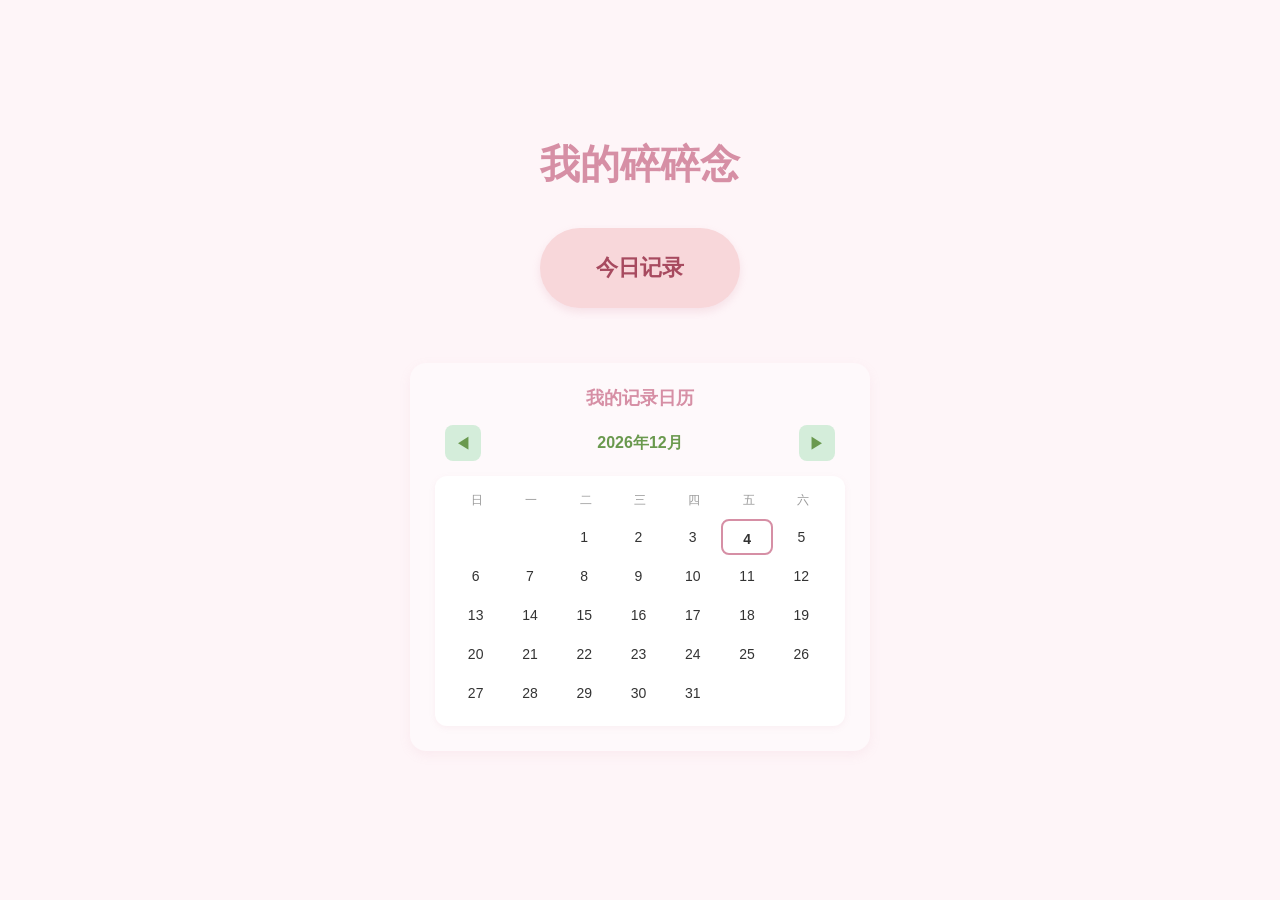
<file: index.html>
<!DOCTYPE html>
<html lang="zh-CN">
<head>
  <meta charset="UTF-8">
  <!-- 手机适配核心标签 -->
  <meta name="viewport" content="width=device-width, initial-scale=1.0, maximum-scale=1.0, user-scalable=no">
  <title>我的碎碎念</title>
  <!-- 引入Bootstrap CDN -->
  <link href="https://cdn.jsdelivr.net/npm/bootstrap@5.3.0/dist/css/bootstrap.min.css" rel="stylesheet">
  <!-- 引入统一样式 -->
  <link rel="stylesheet" href="style.css">
</head>
<body>
  <!-- 整体淡粉色背景，居中布局 -->
  <div class="main-container">
    <!-- 页面标题 -->
    <h1 class="page-title">我的碎碎念</h1>

    <!-- 中间大按钮：今日记录（跳转至填写页面） -->
    <a href="record.html" class="today-record-btn">今日记录</a>

    <!-- 日历容器：左右按钮+年月显示+单个月份日历 -->
    <div class="calendar-container">
      <h3 class="calendar-main-title">我的记录日历</h3>
      <!-- 日历控制栏（左按钮+中间年月（可点击弹窗）+右按钮） -->
      <div class="calendar-control-bar">
        <button id="prevBtn" class="calendar-toggle-btn left-btn">◀</button>
        <span id="currentYearMonth" class="current-year-month" style="cursor: pointer;">2026年1月</span>
        <button id="nextBtn" class="calendar-toggle-btn right-btn">▶</button>
      </div>
      <!-- 单个月份日历容器（动态更新） -->
      <div class="single-month-calendar">
        <!-- 星期头部 -->
        <div class="month-week">
          <div class="month-week-item">日</div>
          <div class="month-week-item">一</div>
          <div class="month-week-item">二</div>
          <div class="month-week-item">三</div>
          <div class="month-week-item">四</div>
          <div class="month-week-item">五</div>
          <div class="month-week-item">六</div>
        </div>
        <!-- 日期格子容器（动态生成） -->
        <div id="monthDays" class="month-days"></div>
      </div>
    </div>
  </div>

  <!-- 年月选择弹窗（默认隐藏） -->
  <div id="dateSelectMask" class="date-select-mask"></div>
  <div id="dateSelectModal" class="date-select-modal">
    <h4 class="modal-title">选择年月</h4>
    <div class="modal-select-group">
      <label for="yearSelect" class="select-label">年份</label>
      <select id="yearSelect" class="form-control modal-select"></select>
    </div>
    <div class="modal-select-group">
      <label for="monthSelect" class="select-label">月份</label>
      <select id="monthSelect" class="form-control modal-select"></select>
    </div>
    <div class="modal-btn-group">
      <button id="cancelModal" class="btn green-btn modal-btn">取消</button>
      <button id="confirmModal" class="btn green-btn modal-btn">确认</button>
    </div>
  </div>

  <!-- 引入Bootstrap JS -->
  <script src="https://cdn.jsdelivr.net/npm/bootstrap@5.3.0/dist/js/bootstrap.bundle.min.js"></script>
  <!-- 引入功能逻辑JS -->
  <script src="app.js"></script>
</body>
</html>
</file>
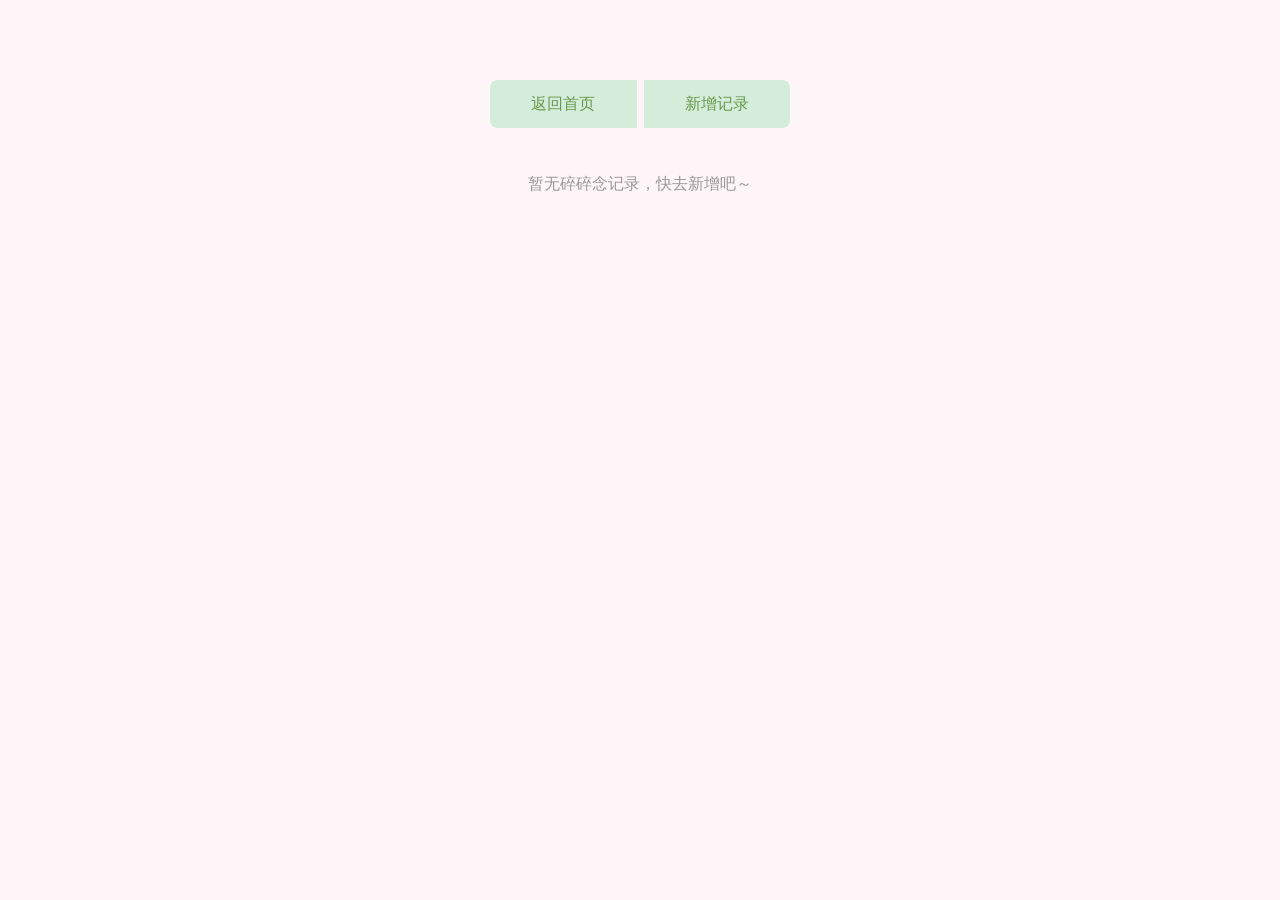
<file: detail.html>
<!DOCTYPE html>
<html lang="zh-CN">
<head>
  <meta charset="UTF-8">
  <!-- 手机适配核心标签，与其他页面一致 -->
  <meta name="viewport" content="width=device-width, initial-scale=1.0, maximum-scale=1.0, user-scalable=no">
  <title>我的碎碎念 - 所有记录</title>
  <!-- 引入Bootstrap CDN -->
  <link href="https://cdn.jsdelivr.net/npm/bootstrap@5.3.0/dist/css/bootstrap.min.css" rel="stylesheet">
  <!-- 引入统一样式，确保淡粉色背景+竖线+节点样式 -->
  <link rel="stylesheet" href="style.css">
</head>
<body>
  <!-- 展示页面：淡粉色背景，居中布局 -->
  <div class="detail-container">
    <!-- 页面标题 -->
    <h2 class="detail-title"></h2>

    <!-- 淡绿色返回按钮组 -->
    <div class="btn-group mb-4 d-flex gap-2 justify-content-center" style="max-width: 300px; margin: 0 auto 30px auto;">
      <a href="index.html" class="btn green-btn flex-1">返回首页</a>
      <a href="record.html" class="btn green-btn flex-1">新增记录</a>
    </div>

    <!-- 记录分组容器（按日期分组，承载左侧竖线+日期标题+记录卡片） -->
    <div id="fullDiaryList" class="full-diary-list"></div>
  </div>

  <!-- 引入Bootstrap JS -->
  <script src="https://cdn.jsdelivr.net/npm/bootstrap@5.3.0/dist/js/bootstrap.bundle.min.js"></script>
  <!-- 引入功能逻辑JS -->
  <script src="app.js"></script>
</body>
</html>
</file>
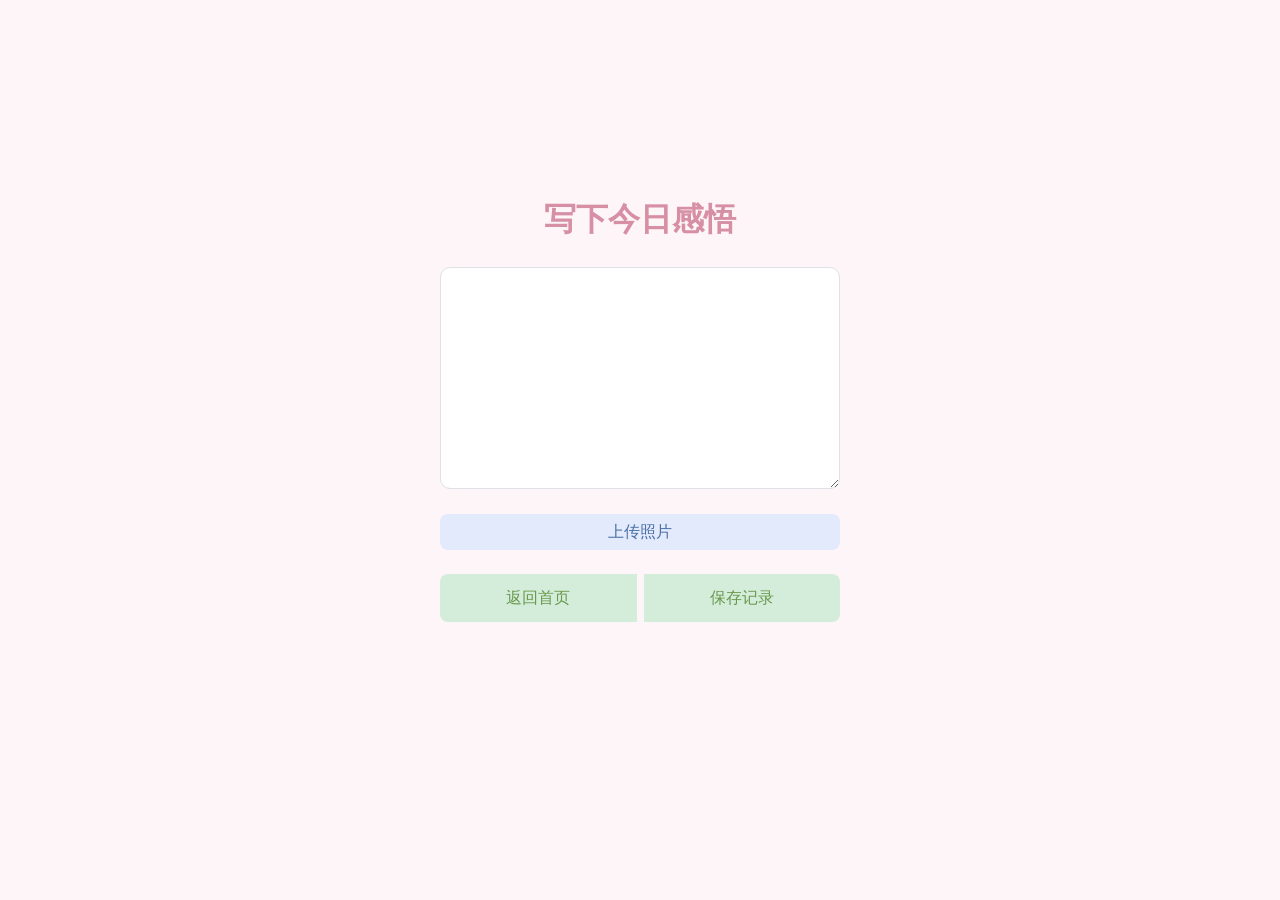
<file: record.html>
<!DOCTYPE html>
<html lang="zh-CN">
<head>
  <meta charset="UTF-8">
  <!-- 手机适配核心标签，与首页一致 -->
  <meta name="viewport" content="width=device-width, initial-scale=1.0, maximum-scale=1.0, user-scalable=no">
  <title>今日碎碎念 - 填写页面</title>
  <!-- 引入Bootstrap CDN -->
  <link href="https://cdn.jsdelivr.net/npm/bootstrap@5.3.0/dist/css/bootstrap.min.css" rel="stylesheet">
  <!-- 引入统一样式（与首页共用，确保背景/按钮样式一致） -->
  <link rel="stylesheet" href="style.css">
</head>
<body>
  <!-- 填写页面：淡粉色背景，居中布局 -->
  <div class="record-container">
    <!-- 页面标题 -->
    <h2 class="record-title">写下今日感悟</h2>

    <!-- 填写表单（无白色背景，继承淡粉色：仅保留碎碎念内容+照片上传+按钮组） -->
    <div class="record-form">
      <!-- 移除：标题输入框 -->

      <!-- 核心感悟内容（仅保留这部分核心输入） -->
      <div class="mb-3">
        <label class="form-label"></label>
        <textarea id="diaryContent" class="form-control" rows="6" placeholder=""></textarea>
      </div>

      <!-- 照片上传区域 -->
      <div class="mb-3">
        <button id="uploadPhoto" class="btn upload-btn w-100 mb-2">上传照片</button>
        <img id="photoPreview" class="photo-preview" alt="照片预览">
      </div>

      <!-- 淡绿色按钮组：返回首页 + 保存记录 -->
      <div class="btn-group d-flex gap-2">
        <a href="index.html" class="btn green-btn flex-1">返回首页</a>
        <button id="saveDiary" class="btn green-btn flex-1">保存记录</button>
      </div>
    </div>
  </div>

  <!-- 引入Bootstrap JS -->
  <script src="https://cdn.jsdelivr.net/npm/bootstrap@5.3.0/dist/js/bootstrap.bundle.min.js"></script>
  <!-- 引入功能逻辑JS（与首页共用） -->
  <script src="app.js"></script>
</body>
</html>
</file>
<file: style.css>
/* 全局样式：所有页面共用淡粉色背景 */
body {
  background-color: #fef5f8; /* 柔和淡粉色，统一所有页面背景 */
  margin: 0;
  padding: 20px 0;
  font-family: "Microsoft YaHei", "微软雅黑", sans-serif;
  min-height: 100vh;
  display: flex;
  justify-content: center;
  align-items: flex-start;
  position: relative; /* 为弹窗遮罩层提供定位参考 */
}

/* ------------------- 首页样式（无修改） ------------------- */
/* 首页主容器 */
.main-container {
  width: 100%;
  max-width: 500px;
  padding: 0 20px;
  text-align: center;
}

/* 首页标题 */
.page-title {
  color: #d68fa5;
  margin-bottom: 40px;
  font-weight: bold;
  padding-top: 120px;
}

/* 首页中间大按钮：今日记录 */
.today-record-btn {
  display: inline-block;
  width: 200px;
  height: 80px;
  line-height: 80px;
  background-color: #f8d7da; /* 浅粉系按钮 */
  color: #a74a5f;
  border: none;
  border-radius: 40px; /* 圆角按钮 */
  font-size: 22px;
  font-weight: bold;
  text-decoration: none; /* 去除a标签下划线 */
  cursor: pointer;
  box-shadow: 0 4px 8px rgba(214, 143, 165, 0.2);
  transition: all 0.3s ease;
  margin-bottom: 35px;
}

/* 今日记录按钮 hover 效果 */
.today-record-btn:hover {
  background-color: #f5c6cb;
  color: #a74a5f;
  transform: translateY(-2px);
  box-shadow: 0 6px 12px rgba(214, 143, 165, 0.3);
  text-decoration: none;
}

/* 日历容器 */
.calendar-container {
  width: 100%;
  margin-top: 20px;
  background-color: #fef9fb; /* 浅粉背景，贴合整体风格 */
  padding: 25px;
  border-radius: 16px;
  box-shadow: 0 4px 12px rgba(214, 143, 165, 0.1);
}

/* 日历主标题 */
.calendar-main-title {
  color: #d68fa5;
  font-size: 18px;
  margin-bottom: 15px;
  font-weight: bold;
  text-align: center;
}

/* 日历控制栏（左按钮+中间年月+右按钮，两端对齐布局） */
.calendar-control-bar {
  display: flex;
  justify-content: space-between; /* 左右按钮两端分布，中间年月居中 */
  align-items: center;
  margin-bottom: 15px;
  padding: 0 10px;
}

/* 日历左右切换按钮样式（通用） */
.calendar-toggle-btn {
  width: 36px;
  height: 36px;
  line-height: 36px;
  text-align: center;
  background-color: #d4edda; /* 淡绿色，与标亮颜色统一 */
  color: #6a994e;
  border: none;
  border-radius: 8px;
  font-size: 16px;
  cursor: pointer;
  transition: all 0.2s ease;
}

/* 切换按钮hover效果 */
.calendar-toggle-btn:hover {
  background-color: #c3e6cb;
  color: #5a863e;
  transform: scale(1.05);
}

/* 当前年月显示样式（可点击，添加手型光标） */
.current-year-month {
  color: #6a994e;
  font-size: 16px;
  font-weight: bold;
  transition: all 0.2s ease;
}

/* 年月文本hover效果 */
.current-year-month:hover {
  color: #5a863e;
  transform: scale(1.05);
}

/* 单个月份日历样式 */
.single-month-calendar {
  background-color: #fff;
  padding: 15px;
  border-radius: 12px;
  box-shadow: 0 2px 6px rgba(214, 143, 165, 0.1);
}

/* 星期头部容器 */
.month-week {
  display: flex;
  justify-content: space-between;
  margin-bottom: 10px;
}

/* 星期项样式 */
.month-week-item {
  width: calc(100% / 7);
  text-align: center;
  color: #999;
  font-size: 12px;
  font-weight: 500;
}

/* 日期格子容器 */
.month-days {
  display: flex;
  flex-wrap: wrap;
  gap: 3px;
}

/* 日期项基础样式 */
.month-day-item {
  width: calc(100% / 7 - 3px);
  height: 36px;
  line-height: 36px;
  text-align: center;
  border-radius: 8px;
  font-size: 14px;
  color: #333;
  cursor: default;
  transition: all 0.2s ease;
}

/* 有记录的日期：淡绿色标亮 */
.month-day-item.has-record {
  background-color: #d4edda;
  color: #6a994e;
  font-weight: bold;
  cursor: pointer;
}

/* 有记录日期hover效果 */
.month-day-item.has-record:hover {
  background-color: #c3e6cb;
  color: #5a863e;
  transform: scale(1.05);
}

/* 今日日期样式（仅当前年月匹配时显示） */
.month-day-item.today {
  border: 2px solid #d68fa5;
  font-weight: bold;
}

/* 年月选择弹窗遮罩层（半透明背景，默认隐藏） */
.date-select-mask {
  position: fixed;
  top: 0;
  left: 0;
  right: 0;
  bottom: 0;
  background-color: rgba(0, 0, 0, 0.3); /* 半透明黑色遮罩 */
  z-index: 999;
  display: none; /* 默认隐藏 */
}

/* 年月选择弹窗（居中显示，默认隐藏） */
.date-select-modal {
  position: fixed;
  top: 50%;
  left: 50%;
  transform: translate(-50%, -50%);
  background-color: #fef9fb;
  padding: 25px;
  border-radius: 16px;
  box-shadow: 0 4px 16px rgba(214, 143, 165, 0.2);
  z-index: 1000;
  display: none; /* 默认隐藏 */
  width: 90%;
  max-width: 300px;
  text-align: center;
}

/* 弹窗标题 */
.modal-title {
  color: #d68fa5;
  font-size: 18px;
  margin-bottom: 20px;
  font-weight: bold;
}

/* 弹窗选择组容器 */
.modal-select-group {
  margin-bottom: 15px;
  text-align: left;
}

/* 选择框标签 */
.select-label {
  color: #6a994e;
  font-size: 14px;
  font-weight: 500;
  margin-bottom: 5px;
  display: block;
}

/* 弹窗下拉选择框样式 */
.modal-select {
  border-radius: 8px !important;
  padding: 10px 12px;
  font-size: 14px;
  border: 1px solid #d4edda !important;
}

/* 弹窗按钮组 */
.modal-btn-group {
  display: flex;
  gap: 10px;
  margin-top: 20px;
}

/* 弹窗按钮样式 */
.modal-btn {
  flex: 1;
  padding: 10px 0;
  font-size: 14px;
}

/* ------------------- 填写页面样式（无修改） ------------------- */
/* 填写页面主容器 */
.record-container {
  width: 100%;
  max-width: 500px;
  padding: 0 20px;
  text-align: center;
}

/* 填写页面标题 */
.record-title {
  color: #d68fa5;
  margin-bottom: 30px;
  font-weight: bold;
  padding-top: 180px;
}

/* 填写页面表单容器（无白色背景，继承淡粉色） */
.record-form {
  width: 100%;
  text-align: left;
  padding: 30px;
  border-radius: 16px;
  
}

/* ------------------- 展示页面样式（微调删除键点击样式） ------------------- */
/* 展示页面主容器 */
.detail-container {
  width: 100%;
  max-width: 500px;
  padding: 0 20px;
  text-align: center;
}

/* 展示页面标题 */
.detail-title {
  color: #d68fa5;
  margin-bottom: 20px;
  font-weight: bold;
  padding-top:40px;
}

/* 完整记录列表容器（仅承载分组，无其他样式） */
.full-diary-list {
  width: 100%;
  text-align: left;
}

/* 日期分组容器（核心：承载左侧竖线+日期标题+同日期记录） */
.date-group {
  position: relative; /* 为左侧竖线（绝对定位）提供参考 */
  margin-bottom: 30px; /* 不同日期分组之间的间距 */
  padding-left: 25px; /* 给左侧竖线+节点留出空间 */
}

/* 左侧竖线样式（贯穿同一天所有记录，作为节点的连接线） */
.date-group::before {
  content: '';
  position: absolute;
  left: 8px; /* 竖线水平位置，与记录节点、日期圆点居中对齐 */
  top: 0;
  bottom: 0;
  width: 2px; /* 竖线宽度 */
  background-color: #d4edda; /* 淡绿色，与按钮/标亮颜色统一 */
  border-radius: 1px; /* 竖线圆角，更柔和 */
  z-index: 0; /* 低于节点和日期圆点，避免遮挡 */
}

/* 日期标题样式（显示YYYY-MM-DD，位于竖线左侧） */
.date-group-title {
  position: relative;
  color: #6a994e; /* 淡绿色文字，与竖线颜色统一 */
  font-size: 16px;
  font-weight: bold;
  margin-bottom: 15px;
  padding-left: 0;
}

/* 日期标题左侧圆点（与竖线连接，增强视觉效果） */
.date-group-title::before {
  content: '';
  position: absolute;
  left: -17px; /* 圆点水平位置，与竖线、记录节点对齐 */
  top: 50%;
  transform: translateY(-50%);
  width: 16px; /* 圆点大小（比记录节点大，突出日期） */
  height: 16px;
  background-color: #d4edda; /* 淡绿色，与竖线颜色统一 */
  border: 2px solid #fef5f8; /* 淡粉色边框，与页面背景一致 */
  border-radius: 50%; /* 圆形 */
  z-index: 2; /* 高于竖线，避免被遮挡 */
}

/* 记录卡片样式（核心重构：外层容器，固定删除键） */
.diary-card {
  background-color: #fef9fb; /* 浅粉卡片，保留层次感 */
  border-radius: 12px;
  box-shadow: 0 2px 6px rgba(214, 143, 165, 0.1);
  margin-bottom: 15px; /* 同日期内记录之间的间距 */
  position: relative; /* 为删除提示提供定位参考 */
  z-index: 1; /* 确保卡片在竖线上方 */
  overflow: hidden; /* 核心：隐藏超出卡片可视区域的内容 */
  height: auto;
}

/* 卡片内容容器（核心：仅内容左移，暴露删除键） */
.diary-card-content {
  padding: 20px;
  transform: translateX(0); /* 初始偏移量为0 */
  transition: transform 0.3s ease; /* 滑动过渡，更流畅 */
  position: relative;
  z-index: 2;
  background-color: #fef9fb; /* 与卡片背景一致，遮挡删除键 */
  width: 100%;
  box-sizing: border-box;
}

/* 左滑删除提示容器（核心：固定在卡片右侧，默认隐藏，添加点击光标） */
.diary-delete-tip {
  position: absolute;
  top: 0;
  right: 0; /* 固定在卡片右侧，被内容容器遮挡 */
  width: 80px; /* 固定宽度 */
  height: 100%;
  background-color: #dc3545; /* 红色背景，醒目提示 */
  display: flex;
  justify-content: center;
  align-items: center;
  color: #fff;
  font-size: 14px;
  font-weight: bold;
  z-index: 1; /* 低于内容容器，高于卡片背景 */
  cursor: pointer; /* 鼠标指针变为手型，提示可点击 */
}

/* 每个记录左侧的独立节点样式 */
.diary-card::before {
  content: '';
  position: absolute;
  left: -17px; /* 节点水平位置，与日期圆点、竖线对齐 */
  top: 20px; /* 节点垂直位置，靠近卡片顶部，视觉更美观 */
  width: 10px; /* 节点大小（比日期圆点小，区分日期和记录） */
  height: 10px;
  background-color: #d4edda; /* 淡绿色，与竖线、日期圆点颜色统一 */
  border: 2px solid #fef5f8; /* 淡粉色边框，增强层次感 */
  border-radius: 50%; /* 圆形节点 */
  z-index: 3; /* 高于所有内容，确保节点可见 */
  transition: all 0.2s ease; /* hover效果 */
}

/* 记录卡片hover时，节点放大变色，增强交互 */
.diary-card:hover::before {
  background-color: #c3e6cb;
  transform: scale(1.2);
}

/* 记录卡片内的时间（显示具体时分秒，增强辨识度） */
.diary-card .card-time {
  color: #999;
  font-size: 12px;
  margin-bottom: 12px;
  display: block;
}

/* 记录卡片内的感悟内容（核心，保留并优化） */
.diary-card .card-content {
  color: #333;
  font-size: 15px;
  line-height: 1.6;
  margin-bottom: 15px;
  white-space: pre-wrap; /* 保留输入时的换行符 */
}

/* 记录卡片内的照片 */
.diary-card .card-photo {
  width: 100%;
  border-radius: 8px;
  border: 1px solid #f1f3f5;
}

/* ------------------- 通用样式（无修改） ------------------- */
/* 上传照片按钮 */
.upload-btn {
  background-color: #e2eafc;
  color: #4a6fa5;
  border: none;
  border-radius: 8px;
}

.upload-btn:hover {
  background-color: #d0e0fc;
  color: #4a6fa5;
}

/* 照片预览 */
.photo-preview {
  width: 100%;
  display: none; /* 默认隐藏 */
  border-radius: 8px;
  border: 1px solid #f1f3f5;
  margin-top: 10px;
}

/* 核心：淡绿色按钮（所有页面的按钮共用） */
.green-btn {
  background-color: #d4edda; /* 柔和淡绿色 */
  color: #6a994e; /* 深绿文字，更清晰 */
  border: none;
  border-radius: 8px;
  font-size: 16px;
  padding: 12px 0;
  transition: all 0.3s ease;
}

/* 淡绿色按钮 hover 效果 */
.green-btn:hover {
  background-color: #c3e6cb; /* 略深淡绿色，提升交互感 */
  color: #5a863e;
  text-decoration: none;
}

/* 调整输入框与“写下今日感悟”的垂直距离（核心：margin-top） */
.form-control {
  border-radius: 10px !important;
  padding-top: 20px;
  padding-bottom: 20px;
  padding-left: 15px;
  padding-right: 15px;
  font-size: 20px;
  border: 1px solid #dee2e6;
  margin-bottom: 25px; /* 原有样式，保留不变 */
  margin-top: -55px; /* 关键属性：控制与上方文字的垂直间距 */
  /* 数值调整：
     - 想拉大间距：改为18px/24px等
     - 想缩小间距：改为6px/3px等
     - 想取消间距：改为0px
  */
}
</file>
